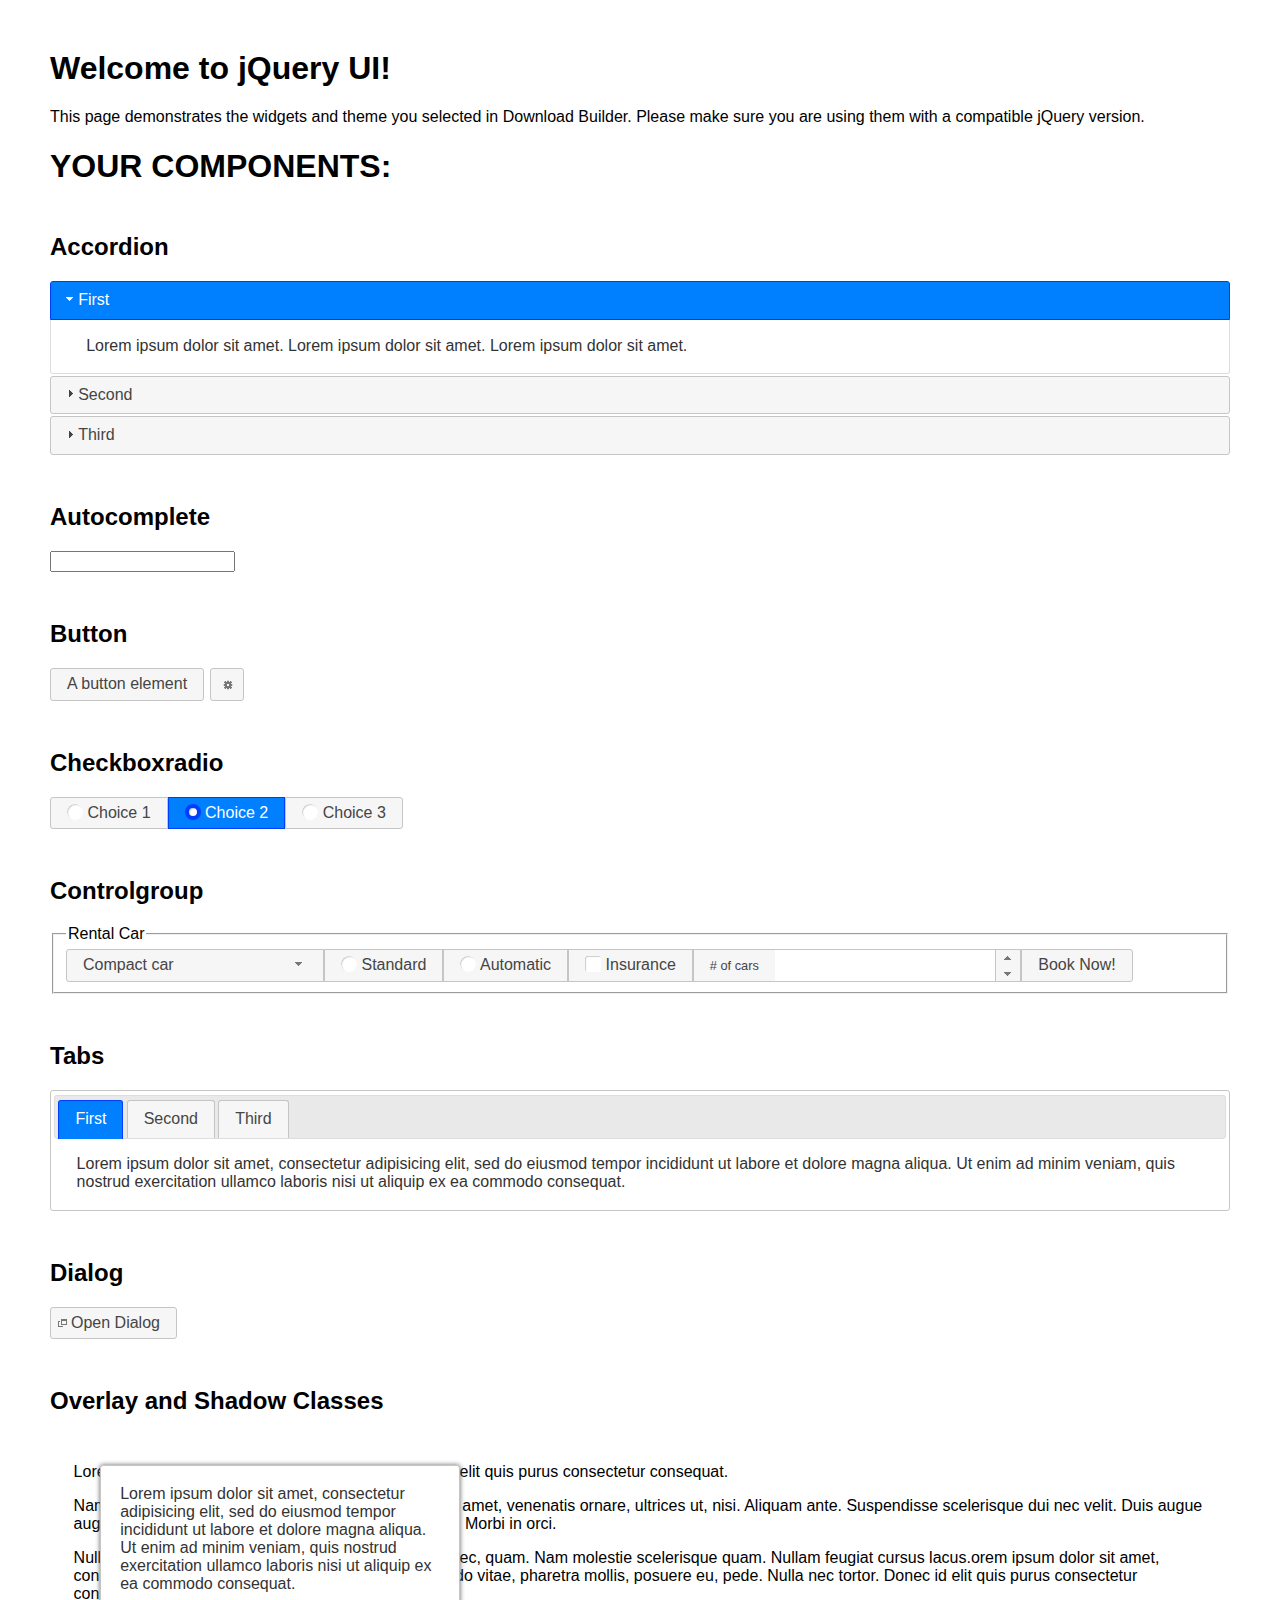
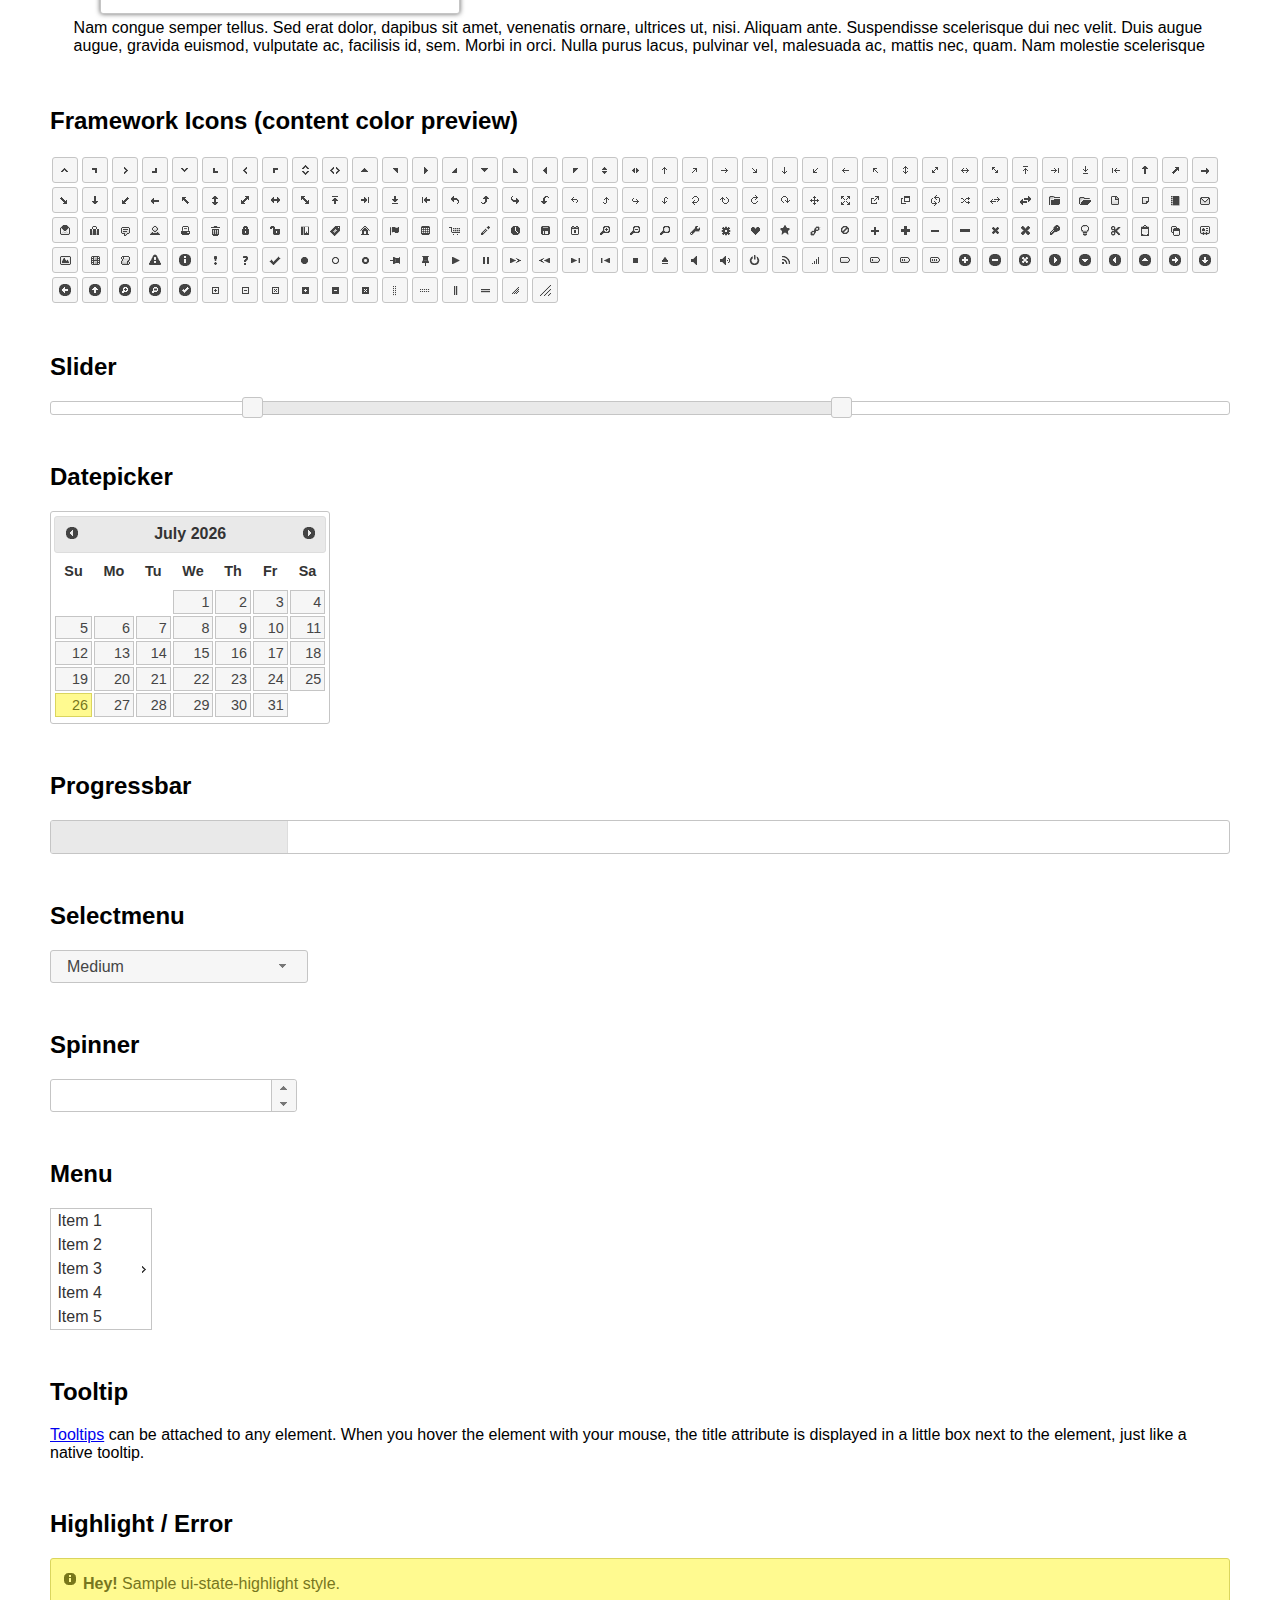
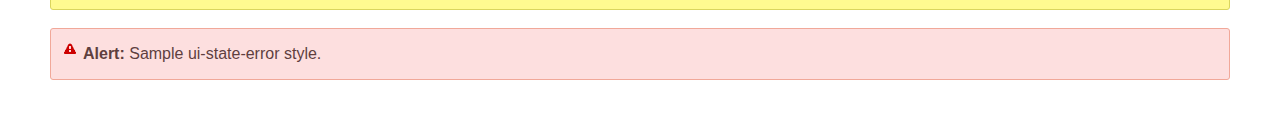
<file: application/static/js/jquery-ui/index.html>
<!doctype html>
<html lang="us">
<head>
	<meta charset="utf-8">
	<title>jQuery UI Example Page</title>
	<link href="jquery-ui.css" rel="stylesheet">
	<style>
	body{
		font-family: "Trebuchet MS", sans-serif;
		margin: 50px;
	}
	.demoHeaders {
		margin-top: 2em;
	}
	#dialog-link {
		padding: .4em 1em .4em 20px;
		text-decoration: none;
		position: relative;
	}
	#dialog-link span.ui-icon {
		margin: 0 5px 0 0;
		position: absolute;
		left: .2em;
		top: 50%;
		margin-top: -8px;
	}
	#icons {
		margin: 0;
		padding: 0;
	}
	#icons li {
		margin: 2px;
		position: relative;
		padding: 4px 0;
		cursor: pointer;
		float: left;
		list-style: none;
	}
	#icons span.ui-icon {
		float: left;
		margin: 0 4px;
	}
	.fakewindowcontain .ui-widget-overlay {
		position: absolute;
	}
	select {
		width: 200px;
	}
	</style>
</head>
<body>

<h1>Welcome to jQuery UI!</h1>

<div class="ui-widget">
	<p>This page demonstrates the widgets and theme you selected in Download Builder. Please make sure you are using them with a compatible jQuery version.</p>
</div>

<h1>YOUR COMPONENTS:</h1>


<!-- Accordion -->
<h2 class="demoHeaders">Accordion</h2>
<div id="accordion">
	<h3>First</h3>
	<div>Lorem ipsum dolor sit amet. Lorem ipsum dolor sit amet. Lorem ipsum dolor sit amet.</div>
	<h3>Second</h3>
	<div>Phasellus mattis tincidunt nibh.</div>
	<h3>Third</h3>
	<div>Nam dui erat, auctor a, dignissim quis.</div>
</div>



<!-- Autocomplete -->
<h2 class="demoHeaders">Autocomplete</h2>
<div>
	<input id="autocomplete" title="type &quot;a&quot;">
</div>



<!-- Button -->
<h2 class="demoHeaders">Button</h2>
<button id="button">A button element</button>
<button id="button-icon">An icon-only button</button>



<!-- Checkboxradio -->
<h2 class="demoHeaders">Checkboxradio</h2>
<form style="margin-top: 1em;">
	<div id="radioset">
		<input type="radio" id="radio1" name="radio"><label for="radio1">Choice 1</label>
		<input type="radio" id="radio2" name="radio" checked="checked"><label for="radio2">Choice 2</label>
		<input type="radio" id="radio3" name="radio"><label for="radio3">Choice 3</label>
	</div>
</form>



<!-- Controlgroup -->
<h2 class="demoHeaders">Controlgroup</h2>
<fieldset>
	<legend>Rental Car</legend>
	<div id="controlgroup">
		<select id="car-type">
			<option>Compact car</option>
			<option>Midsize car</option>
			<option>Full size car</option>
			<option>SUV</option>
			<option>Luxury</option>
			<option>Truck</option>
			<option>Van</option>
		</select>
		<label for="transmission-standard">Standard</label>
		<input type="radio" name="transmission" id="transmission-standard">
		<label for="transmission-automatic">Automatic</label>
		<input type="radio" name="transmission" id="transmission-automatic">
		<label for="insurance">Insurance</label>
		<input type="checkbox" name="insurance" id="insurance">
		<label for="horizontal-spinner" class="ui-controlgroup-label"># of cars</label>
		<input id="horizontal-spinner" class="ui-spinner-input">
		<button>Book Now!</button>
	</div>
</fieldset>



<!-- Tabs -->
<h2 class="demoHeaders">Tabs</h2>
<div id="tabs">
	<ul>
		<li><a href="#tabs-1">First</a></li>
		<li><a href="#tabs-2">Second</a></li>
		<li><a href="#tabs-3">Third</a></li>
	</ul>
	<div id="tabs-1">Lorem ipsum dolor sit amet, consectetur adipisicing elit, sed do eiusmod tempor incididunt ut labore et dolore magna aliqua. Ut enim ad minim veniam, quis nostrud exercitation ullamco laboris nisi ut aliquip ex ea commodo consequat.</div>
	<div id="tabs-2">Phasellus mattis tincidunt nibh. Cras orci urna, blandit id, pretium vel, aliquet ornare, felis. Maecenas scelerisque sem non nisl. Fusce sed lorem in enim dictum bibendum.</div>
	<div id="tabs-3">Nam dui erat, auctor a, dignissim quis, sollicitudin eu, felis. Pellentesque nisi urna, interdum eget, sagittis et, consequat vestibulum, lacus. Mauris porttitor ullamcorper augue.</div>
</div>



<h2 class="demoHeaders">Dialog</h2>
<p>
	<button id="dialog-link" class="ui-button ui-corner-all ui-widget">
		<span class="ui-icon ui-icon-newwin"></span>Open Dialog
	</button>
</p>

<h2 class="demoHeaders">Overlay and Shadow Classes</h2>
<div style="position: relative; width: 96%; height: 200px; padding:1% 2%; overflow:hidden;" class="fakewindowcontain">
	<p>Lorem ipsum dolor sit amet,  Nulla nec tortor. Donec id elit quis purus consectetur consequat. </p><p>Nam congue semper tellus. Sed erat dolor, dapibus sit amet, venenatis ornare, ultrices ut, nisi. Aliquam ante. Suspendisse scelerisque dui nec velit. Duis augue augue, gravida euismod, vulputate ac, facilisis id, sem. Morbi in orci. </p><p>Nulla purus lacus, pulvinar vel, malesuada ac, mattis nec, quam. Nam molestie scelerisque quam. Nullam feugiat cursus lacus.orem ipsum dolor sit amet, consectetur adipiscing elit. Donec libero risus, commodo vitae, pharetra mollis, posuere eu, pede. Nulla nec tortor. Donec id elit quis purus consectetur consequat. </p><p>Nam congue semper tellus. Sed erat dolor, dapibus sit amet, venenatis ornare, ultrices ut, nisi. Aliquam ante. Suspendisse scelerisque dui nec velit. Duis augue augue, gravida euismod, vulputate ac, facilisis id, sem. Morbi in orci. Nulla purus lacus, pulvinar vel, malesuada ac, mattis nec, quam. Nam molestie scelerisque quam. </p><p>Nullam feugiat cursus lacus.orem ipsum dolor sit amet, consectetur adipiscing elit. Donec libero risus, commodo vitae, pharetra mollis, posuere eu, pede. Nulla nec tortor. Donec id elit quis purus consectetur consequat. Nam congue semper tellus. Sed erat dolor, dapibus sit amet, venenatis ornare, ultrices ut, nisi. Aliquam ante. </p><p>Suspendisse scelerisque dui nec velit. Duis augue augue, gravida euismod, vulputate ac, facilisis id, sem. Morbi in orci. Nulla purus lacus, pulvinar vel, malesuada ac, mattis nec, quam. Nam molestie scelerisque quam. Nullam feugiat cursus lacus.orem ipsum dolor sit amet, consectetur adipiscing elit. Donec libero risus, commodo vitae, pharetra mollis, posuere eu, pede. Nulla nec tortor. Donec id elit quis purus consectetur consequat. Nam congue semper tellus. Sed erat dolor, dapibus sit amet, venenatis ornare, ultrices ut, nisi. </p>

	<!-- ui-dialog -->
	<div class="ui-widget-overlay ui-front"></div>
	<div style="position: absolute; width: 320px; left: 50px; top: 30px; padding: 1.2em" class="ui-widget ui-front ui-widget-content ui-corner-all ui-widget-shadow">
		Lorem ipsum dolor sit amet, consectetur adipisicing elit, sed do eiusmod tempor incididunt ut labore et dolore magna aliqua. Ut enim ad minim veniam, quis nostrud exercitation ullamco laboris nisi ut aliquip ex ea commodo consequat.
	</div>

</div>

<!-- ui-dialog -->
<div id="dialog" title="Dialog Title">
	<p>Lorem ipsum dolor sit amet, consectetur adipisicing elit, sed do eiusmod tempor incididunt ut labore et dolore magna aliqua. Ut enim ad minim veniam, quis nostrud exercitation ullamco laboris nisi ut aliquip ex ea commodo consequat.</p>
</div>



<h2 class="demoHeaders">Framework Icons (content color preview)</h2>
<ul id="icons" class="ui-widget ui-helper-clearfix">
	<li class="ui-state-default ui-corner-all" title=".ui-icon-caret-1-n"><span class="ui-icon ui-icon-caret-1-n"></span></li>
	<li class="ui-state-default ui-corner-all" title=".ui-icon-caret-1-ne"><span class="ui-icon ui-icon-caret-1-ne"></span></li>
	<li class="ui-state-default ui-corner-all" title=".ui-icon-caret-1-e"><span class="ui-icon ui-icon-caret-1-e"></span></li>
	<li class="ui-state-default ui-corner-all" title=".ui-icon-caret-1-se"><span class="ui-icon ui-icon-caret-1-se"></span></li>
	<li class="ui-state-default ui-corner-all" title=".ui-icon-caret-1-s"><span class="ui-icon ui-icon-caret-1-s"></span></li>
	<li class="ui-state-default ui-corner-all" title=".ui-icon-caret-1-sw"><span class="ui-icon ui-icon-caret-1-sw"></span></li>
	<li class="ui-state-default ui-corner-all" title=".ui-icon-caret-1-w"><span class="ui-icon ui-icon-caret-1-w"></span></li>
	<li class="ui-state-default ui-corner-all" title=".ui-icon-caret-1-nw"><span class="ui-icon ui-icon-caret-1-nw"></span></li>
	<li class="ui-state-default ui-corner-all" title=".ui-icon-caret-2-n-s"><span class="ui-icon ui-icon-caret-2-n-s"></span></li>
	<li class="ui-state-default ui-corner-all" title=".ui-icon-caret-2-e-w"><span class="ui-icon ui-icon-caret-2-e-w"></span></li>
	<li class="ui-state-default ui-corner-all" title=".ui-icon-triangle-1-n"><span class="ui-icon ui-icon-triangle-1-n"></span></li>
	<li class="ui-state-default ui-corner-all" title=".ui-icon-triangle-1-ne"><span class="ui-icon ui-icon-triangle-1-ne"></span></li>
	<li class="ui-state-default ui-corner-all" title=".ui-icon-triangle-1-e"><span class="ui-icon ui-icon-triangle-1-e"></span></li>
	<li class="ui-state-default ui-corner-all" title=".ui-icon-triangle-1-se"><span class="ui-icon ui-icon-triangle-1-se"></span></li>
	<li class="ui-state-default ui-corner-all" title=".ui-icon-triangle-1-s"><span class="ui-icon ui-icon-triangle-1-s"></span></li>
	<li class="ui-state-default ui-corner-all" title=".ui-icon-triangle-1-sw"><span class="ui-icon ui-icon-triangle-1-sw"></span></li>
	<li class="ui-state-default ui-corner-all" title=".ui-icon-triangle-1-w"><span class="ui-icon ui-icon-triangle-1-w"></span></li>
	<li class="ui-state-default ui-corner-all" title=".ui-icon-triangle-1-nw"><span class="ui-icon ui-icon-triangle-1-nw"></span></li>
	<li class="ui-state-default ui-corner-all" title=".ui-icon-triangle-2-n-s"><span class="ui-icon ui-icon-triangle-2-n-s"></span></li>
	<li class="ui-state-default ui-corner-all" title=".ui-icon-triangle-2-e-w"><span class="ui-icon ui-icon-triangle-2-e-w"></span></li>
	<li class="ui-state-default ui-corner-all" title=".ui-icon-arrow-1-n"><span class="ui-icon ui-icon-arrow-1-n"></span></li>
	<li class="ui-state-default ui-corner-all" title=".ui-icon-arrow-1-ne"><span class="ui-icon ui-icon-arrow-1-ne"></span></li>
	<li class="ui-state-default ui-corner-all" title=".ui-icon-arrow-1-e"><span class="ui-icon ui-icon-arrow-1-e"></span></li>
	<li class="ui-state-default ui-corner-all" title=".ui-icon-arrow-1-se"><span class="ui-icon ui-icon-arrow-1-se"></span></li>
	<li class="ui-state-default ui-corner-all" title=".ui-icon-arrow-1-s"><span class="ui-icon ui-icon-arrow-1-s"></span></li>
	<li class="ui-state-default ui-corner-all" title=".ui-icon-arrow-1-sw"><span class="ui-icon ui-icon-arrow-1-sw"></span></li>
	<li class="ui-state-default ui-corner-all" title=".ui-icon-arrow-1-w"><span class="ui-icon ui-icon-arrow-1-w"></span></li>
	<li class="ui-state-default ui-corner-all" title=".ui-icon-arrow-1-nw"><span class="ui-icon ui-icon-arrow-1-nw"></span></li>
	<li class="ui-state-default ui-corner-all" title=".ui-icon-arrow-2-n-s"><span class="ui-icon ui-icon-arrow-2-n-s"></span></li>
	<li class="ui-state-default ui-corner-all" title=".ui-icon-arrow-2-ne-sw"><span class="ui-icon ui-icon-arrow-2-ne-sw"></span></li>
	<li class="ui-state-default ui-corner-all" title=".ui-icon-arrow-2-e-w"><span class="ui-icon ui-icon-arrow-2-e-w"></span></li>
	<li class="ui-state-default ui-corner-all" title=".ui-icon-arrow-2-se-nw"><span class="ui-icon ui-icon-arrow-2-se-nw"></span></li>
	<li class="ui-state-default ui-corner-all" title=".ui-icon-arrowstop-1-n"><span class="ui-icon ui-icon-arrowstop-1-n"></span></li>
	<li class="ui-state-default ui-corner-all" title=".ui-icon-arrowstop-1-e"><span class="ui-icon ui-icon-arrowstop-1-e"></span></li>
	<li class="ui-state-default ui-corner-all" title=".ui-icon-arrowstop-1-s"><span class="ui-icon ui-icon-arrowstop-1-s"></span></li>
	<li class="ui-state-default ui-corner-all" title=".ui-icon-arrowstop-1-w"><span class="ui-icon ui-icon-arrowstop-1-w"></span></li>
	<li class="ui-state-default ui-corner-all" title=".ui-icon-arrowthick-1-n"><span class="ui-icon ui-icon-arrowthick-1-n"></span></li>
	<li class="ui-state-default ui-corner-all" title=".ui-icon-arrowthick-1-ne"><span class="ui-icon ui-icon-arrowthick-1-ne"></span></li>
	<li class="ui-state-default ui-corner-all" title=".ui-icon-arrowthick-1-e"><span class="ui-icon ui-icon-arrowthick-1-e"></span></li>
	<li class="ui-state-default ui-corner-all" title=".ui-icon-arrowthick-1-se"><span class="ui-icon ui-icon-arrowthick-1-se"></span></li>
	<li class="ui-state-default ui-corner-all" title=".ui-icon-arrowthick-1-s"><span class="ui-icon ui-icon-arrowthick-1-s"></span></li>
	<li class="ui-state-default ui-corner-all" title=".ui-icon-arrowthick-1-sw"><span class="ui-icon ui-icon-arrowthick-1-sw"></span></li>
	<li class="ui-state-default ui-corner-all" title=".ui-icon-arrowthick-1-w"><span class="ui-icon ui-icon-arrowthick-1-w"></span></li>
	<li class="ui-state-default ui-corner-all" title=".ui-icon-arrowthick-1-nw"><span class="ui-icon ui-icon-arrowthick-1-nw"></span></li>
	<li class="ui-state-default ui-corner-all" title=".ui-icon-arrowthick-2-n-s"><span class="ui-icon ui-icon-arrowthick-2-n-s"></span></li>
	<li class="ui-state-default ui-corner-all" title=".ui-icon-arrowthick-2-ne-sw"><span class="ui-icon ui-icon-arrowthick-2-ne-sw"></span></li>
	<li class="ui-state-default ui-corner-all" title=".ui-icon-arrowthick-2-e-w"><span class="ui-icon ui-icon-arrowthick-2-e-w"></span></li>
	<li class="ui-state-default ui-corner-all" title=".ui-icon-arrowthick-2-se-nw"><span class="ui-icon ui-icon-arrowthick-2-se-nw"></span></li>
	<li class="ui-state-default ui-corner-all" title=".ui-icon-arrowthickstop-1-n"><span class="ui-icon ui-icon-arrowthickstop-1-n"></span></li>
	<li class="ui-state-default ui-corner-all" title=".ui-icon-arrowthickstop-1-e"><span class="ui-icon ui-icon-arrowthickstop-1-e"></span></li>
	<li class="ui-state-default ui-corner-all" title=".ui-icon-arrowthickstop-1-s"><span class="ui-icon ui-icon-arrowthickstop-1-s"></span></li>
	<li class="ui-state-default ui-corner-all" title=".ui-icon-arrowthickstop-1-w"><span class="ui-icon ui-icon-arrowthickstop-1-w"></span></li>
	<li class="ui-state-default ui-corner-all" title=".ui-icon-arrowreturnthick-1-w"><span class="ui-icon ui-icon-arrowreturnthick-1-w"></span></li>
	<li class="ui-state-default ui-corner-all" title=".ui-icon-arrowreturnthick-1-n"><span class="ui-icon ui-icon-arrowreturnthick-1-n"></span></li>
	<li class="ui-state-default ui-corner-all" title=".ui-icon-arrowreturnthick-1-e"><span class="ui-icon ui-icon-arrowreturnthick-1-e"></span></li>
	<li class="ui-state-default ui-corner-all" title=".ui-icon-arrowreturnthick-1-s"><span class="ui-icon ui-icon-arrowreturnthick-1-s"></span></li>
	<li class="ui-state-default ui-corner-all" title=".ui-icon-arrowreturn-1-w"><span class="ui-icon ui-icon-arrowreturn-1-w"></span></li>
	<li class="ui-state-default ui-corner-all" title=".ui-icon-arrowreturn-1-n"><span class="ui-icon ui-icon-arrowreturn-1-n"></span></li>
	<li class="ui-state-default ui-corner-all" title=".ui-icon-arrowreturn-1-e"><span class="ui-icon ui-icon-arrowreturn-1-e"></span></li>
	<li class="ui-state-default ui-corner-all" title=".ui-icon-arrowreturn-1-s"><span class="ui-icon ui-icon-arrowreturn-1-s"></span></li>
	<li class="ui-state-default ui-corner-all" title=".ui-icon-arrowrefresh-1-w"><span class="ui-icon ui-icon-arrowrefresh-1-w"></span></li>
	<li class="ui-state-default ui-corner-all" title=".ui-icon-arrowrefresh-1-n"><span class="ui-icon ui-icon-arrowrefresh-1-n"></span></li>
	<li class="ui-state-default ui-corner-all" title=".ui-icon-arrowrefresh-1-e"><span class="ui-icon ui-icon-arrowrefresh-1-e"></span></li>
	<li class="ui-state-default ui-corner-all" title=".ui-icon-arrowrefresh-1-s"><span class="ui-icon ui-icon-arrowrefresh-1-s"></span></li>
	<li class="ui-state-default ui-corner-all" title=".ui-icon-arrow-4"><span class="ui-icon ui-icon-arrow-4"></span></li>
	<li class="ui-state-default ui-corner-all" title=".ui-icon-arrow-4-diag"><span class="ui-icon ui-icon-arrow-4-diag"></span></li>
	<li class="ui-state-default ui-corner-all" title=".ui-icon-extlink"><span class="ui-icon ui-icon-extlink"></span></li>
	<li class="ui-state-default ui-corner-all" title=".ui-icon-newwin"><span class="ui-icon ui-icon-newwin"></span></li>
	<li class="ui-state-default ui-corner-all" title=".ui-icon-refresh"><span class="ui-icon ui-icon-refresh"></span></li>
	<li class="ui-state-default ui-corner-all" title=".ui-icon-shuffle"><span class="ui-icon ui-icon-shuffle"></span></li>
	<li class="ui-state-default ui-corner-all" title=".ui-icon-transfer-e-w"><span class="ui-icon ui-icon-transfer-e-w"></span></li>
	<li class="ui-state-default ui-corner-all" title=".ui-icon-transferthick-e-w"><span class="ui-icon ui-icon-transferthick-e-w"></span></li>
	<li class="ui-state-default ui-corner-all" title=".ui-icon-folder-collapsed"><span class="ui-icon ui-icon-folder-collapsed"></span></li>
	<li class="ui-state-default ui-corner-all" title=".ui-icon-folder-open"><span class="ui-icon ui-icon-folder-open"></span></li>
	<li class="ui-state-default ui-corner-all" title=".ui-icon-document"><span class="ui-icon ui-icon-document"></span></li>
	<li class="ui-state-default ui-corner-all" title=".ui-icon-document-b"><span class="ui-icon ui-icon-document-b"></span></li>
	<li class="ui-state-default ui-corner-all" title=".ui-icon-note"><span class="ui-icon ui-icon-note"></span></li>
	<li class="ui-state-default ui-corner-all" title=".ui-icon-mail-closed"><span class="ui-icon ui-icon-mail-closed"></span></li>
	<li class="ui-state-default ui-corner-all" title=".ui-icon-mail-open"><span class="ui-icon ui-icon-mail-open"></span></li>
	<li class="ui-state-default ui-corner-all" title=".ui-icon-suitcase"><span class="ui-icon ui-icon-suitcase"></span></li>
	<li class="ui-state-default ui-corner-all" title=".ui-icon-comment"><span class="ui-icon ui-icon-comment"></span></li>
	<li class="ui-state-default ui-corner-all" title=".ui-icon-person"><span class="ui-icon ui-icon-person"></span></li>
	<li class="ui-state-default ui-corner-all" title=".ui-icon-print"><span class="ui-icon ui-icon-print"></span></li>
	<li class="ui-state-default ui-corner-all" title=".ui-icon-trash"><span class="ui-icon ui-icon-trash"></span></li>
	<li class="ui-state-default ui-corner-all" title=".ui-icon-locked"><span class="ui-icon ui-icon-locked"></span></li>
	<li class="ui-state-default ui-corner-all" title=".ui-icon-unlocked"><span class="ui-icon ui-icon-unlocked"></span></li>
	<li class="ui-state-default ui-corner-all" title=".ui-icon-bookmark"><span class="ui-icon ui-icon-bookmark"></span></li>
	<li class="ui-state-default ui-corner-all" title=".ui-icon-tag"><span class="ui-icon ui-icon-tag"></span></li>
	<li class="ui-state-default ui-corner-all" title=".ui-icon-home"><span class="ui-icon ui-icon-home"></span></li>
	<li class="ui-state-default ui-corner-all" title=".ui-icon-flag"><span class="ui-icon ui-icon-flag"></span></li>
	<li class="ui-state-default ui-corner-all" title=".ui-icon-calculator"><span class="ui-icon ui-icon-calculator"></span></li>
	<li class="ui-state-default ui-corner-all" title=".ui-icon-cart"><span class="ui-icon ui-icon-cart"></span></li>
	<li class="ui-state-default ui-corner-all" title=".ui-icon-pencil"><span class="ui-icon ui-icon-pencil"></span></li>
	<li class="ui-state-default ui-corner-all" title=".ui-icon-clock"><span class="ui-icon ui-icon-clock"></span></li>
	<li class="ui-state-default ui-corner-all" title=".ui-icon-disk"><span class="ui-icon ui-icon-disk"></span></li>
	<li class="ui-state-default ui-corner-all" title=".ui-icon-calendar"><span class="ui-icon ui-icon-calendar"></span></li>
	<li class="ui-state-default ui-corner-all" title=".ui-icon-zoomin"><span class="ui-icon ui-icon-zoomin"></span></li>
	<li class="ui-state-default ui-corner-all" title=".ui-icon-zoomout"><span class="ui-icon ui-icon-zoomout"></span></li>
	<li class="ui-state-default ui-corner-all" title=".ui-icon-search"><span class="ui-icon ui-icon-search"></span></li>
	<li class="ui-state-default ui-corner-all" title=".ui-icon-wrench"><span class="ui-icon ui-icon-wrench"></span></li>
	<li class="ui-state-default ui-corner-all" title=".ui-icon-gear"><span class="ui-icon ui-icon-gear"></span></li>
	<li class="ui-state-default ui-corner-all" title=".ui-icon-heart"><span class="ui-icon ui-icon-heart"></span></li>
	<li class="ui-state-default ui-corner-all" title=".ui-icon-star"><span class="ui-icon ui-icon-star"></span></li>
	<li class="ui-state-default ui-corner-all" title=".ui-icon-link"><span class="ui-icon ui-icon-link"></span></li>
	<li class="ui-state-default ui-corner-all" title=".ui-icon-cancel"><span class="ui-icon ui-icon-cancel"></span></li>
	<li class="ui-state-default ui-corner-all" title=".ui-icon-plus"><span class="ui-icon ui-icon-plus"></span></li>
	<li class="ui-state-default ui-corner-all" title=".ui-icon-plusthick"><span class="ui-icon ui-icon-plusthick"></span></li>
	<li class="ui-state-default ui-corner-all" title=".ui-icon-minus"><span class="ui-icon ui-icon-minus"></span></li>
	<li class="ui-state-default ui-corner-all" title=".ui-icon-minusthick"><span class="ui-icon ui-icon-minusthick"></span></li>
	<li class="ui-state-default ui-corner-all" title=".ui-icon-close"><span class="ui-icon ui-icon-close"></span></li>
	<li class="ui-state-default ui-corner-all" title=".ui-icon-closethick"><span class="ui-icon ui-icon-closethick"></span></li>
	<li class="ui-state-default ui-corner-all" title=".ui-icon-key"><span class="ui-icon ui-icon-key"></span></li>
	<li class="ui-state-default ui-corner-all" title=".ui-icon-lightbulb"><span class="ui-icon ui-icon-lightbulb"></span></li>
	<li class="ui-state-default ui-corner-all" title=".ui-icon-scissors"><span class="ui-icon ui-icon-scissors"></span></li>
	<li class="ui-state-default ui-corner-all" title=".ui-icon-clipboard"><span class="ui-icon ui-icon-clipboard"></span></li>
	<li class="ui-state-default ui-corner-all" title=".ui-icon-copy"><span class="ui-icon ui-icon-copy"></span></li>
	<li class="ui-state-default ui-corner-all" title=".ui-icon-contact"><span class="ui-icon ui-icon-contact"></span></li>
	<li class="ui-state-default ui-corner-all" title=".ui-icon-image"><span class="ui-icon ui-icon-image"></span></li>
	<li class="ui-state-default ui-corner-all" title=".ui-icon-video"><span class="ui-icon ui-icon-video"></span></li>
	<li class="ui-state-default ui-corner-all" title=".ui-icon-script"><span class="ui-icon ui-icon-script"></span></li>
	<li class="ui-state-default ui-corner-all" title=".ui-icon-alert"><span class="ui-icon ui-icon-alert"></span></li>
	<li class="ui-state-default ui-corner-all" title=".ui-icon-info"><span class="ui-icon ui-icon-info"></span></li>
	<li class="ui-state-default ui-corner-all" title=".ui-icon-notice"><span class="ui-icon ui-icon-notice"></span></li>
	<li class="ui-state-default ui-corner-all" title=".ui-icon-help"><span class="ui-icon ui-icon-help"></span></li>
	<li class="ui-state-default ui-corner-all" title=".ui-icon-check"><span class="ui-icon ui-icon-check"></span></li>
	<li class="ui-state-default ui-corner-all" title=".ui-icon-bullet"><span class="ui-icon ui-icon-bullet"></span></li>
	<li class="ui-state-default ui-corner-all" title=".ui-icon-radio-off"><span class="ui-icon ui-icon-radio-off"></span></li>
	<li class="ui-state-default ui-corner-all" title=".ui-icon-radio-on"><span class="ui-icon ui-icon-radio-on"></span></li>
	<li class="ui-state-default ui-corner-all" title=".ui-icon-pin-w"><span class="ui-icon ui-icon-pin-w"></span></li>
	<li class="ui-state-default ui-corner-all" title=".ui-icon-pin-s"><span class="ui-icon ui-icon-pin-s"></span></li>
	<li class="ui-state-default ui-corner-all" title=".ui-icon-play"><span class="ui-icon ui-icon-play"></span></li>
	<li class="ui-state-default ui-corner-all" title=".ui-icon-pause"><span class="ui-icon ui-icon-pause"></span></li>
	<li class="ui-state-default ui-corner-all" title=".ui-icon-seek-next"><span class="ui-icon ui-icon-seek-next"></span></li>
	<li class="ui-state-default ui-corner-all" title=".ui-icon-seek-prev"><span class="ui-icon ui-icon-seek-prev"></span></li>
	<li class="ui-state-default ui-corner-all" title=".ui-icon-seek-end"><span class="ui-icon ui-icon-seek-end"></span></li>
	<li class="ui-state-default ui-corner-all" title=".ui-icon-seek-first"><span class="ui-icon ui-icon-seek-first"></span></li>
	<li class="ui-state-default ui-corner-all" title=".ui-icon-stop"><span class="ui-icon ui-icon-stop"></span></li>
	<li class="ui-state-default ui-corner-all" title=".ui-icon-eject"><span class="ui-icon ui-icon-eject"></span></li>
	<li class="ui-state-default ui-corner-all" title=".ui-icon-volume-off"><span class="ui-icon ui-icon-volume-off"></span></li>
	<li class="ui-state-default ui-corner-all" title=".ui-icon-volume-on"><span class="ui-icon ui-icon-volume-on"></span></li>
	<li class="ui-state-default ui-corner-all" title=".ui-icon-power"><span class="ui-icon ui-icon-power"></span></li>
	<li class="ui-state-default ui-corner-all" title=".ui-icon-signal-diag"><span class="ui-icon ui-icon-signal-diag"></span></li>
	<li class="ui-state-default ui-corner-all" title=".ui-icon-signal"><span class="ui-icon ui-icon-signal"></span></li>
	<li class="ui-state-default ui-corner-all" title=".ui-icon-battery-0"><span class="ui-icon ui-icon-battery-0"></span></li>
	<li class="ui-state-default ui-corner-all" title=".ui-icon-battery-1"><span class="ui-icon ui-icon-battery-1"></span></li>
	<li class="ui-state-default ui-corner-all" title=".ui-icon-battery-2"><span class="ui-icon ui-icon-battery-2"></span></li>
	<li class="ui-state-default ui-corner-all" title=".ui-icon-battery-3"><span class="ui-icon ui-icon-battery-3"></span></li>
	<li class="ui-state-default ui-corner-all" title=".ui-icon-circle-plus"><span class="ui-icon ui-icon-circle-plus"></span></li>
	<li class="ui-state-default ui-corner-all" title=".ui-icon-circle-minus"><span class="ui-icon ui-icon-circle-minus"></span></li>
	<li class="ui-state-default ui-corner-all" title=".ui-icon-circle-close"><span class="ui-icon ui-icon-circle-close"></span></li>
	<li class="ui-state-default ui-corner-all" title=".ui-icon-circle-triangle-e"><span class="ui-icon ui-icon-circle-triangle-e"></span></li>
	<li class="ui-state-default ui-corner-all" title=".ui-icon-circle-triangle-s"><span class="ui-icon ui-icon-circle-triangle-s"></span></li>
	<li class="ui-state-default ui-corner-all" title=".ui-icon-circle-triangle-w"><span class="ui-icon ui-icon-circle-triangle-w"></span></li>
	<li class="ui-state-default ui-corner-all" title=".ui-icon-circle-triangle-n"><span class="ui-icon ui-icon-circle-triangle-n"></span></li>
	<li class="ui-state-default ui-corner-all" title=".ui-icon-circle-arrow-e"><span class="ui-icon ui-icon-circle-arrow-e"></span></li>
	<li class="ui-state-default ui-corner-all" title=".ui-icon-circle-arrow-s"><span class="ui-icon ui-icon-circle-arrow-s"></span></li>
	<li class="ui-state-default ui-corner-all" title=".ui-icon-circle-arrow-w"><span class="ui-icon ui-icon-circle-arrow-w"></span></li>
	<li class="ui-state-default ui-corner-all" title=".ui-icon-circle-arrow-n"><span class="ui-icon ui-icon-circle-arrow-n"></span></li>
	<li class="ui-state-default ui-corner-all" title=".ui-icon-circle-zoomin"><span class="ui-icon ui-icon-circle-zoomin"></span></li>
	<li class="ui-state-default ui-corner-all" title=".ui-icon-circle-zoomout"><span class="ui-icon ui-icon-circle-zoomout"></span></li>
	<li class="ui-state-default ui-corner-all" title=".ui-icon-circle-check"><span class="ui-icon ui-icon-circle-check"></span></li>
	<li class="ui-state-default ui-corner-all" title=".ui-icon-circlesmall-plus"><span class="ui-icon ui-icon-circlesmall-plus"></span></li>
	<li class="ui-state-default ui-corner-all" title=".ui-icon-circlesmall-minus"><span class="ui-icon ui-icon-circlesmall-minus"></span></li>
	<li class="ui-state-default ui-corner-all" title=".ui-icon-circlesmall-close"><span class="ui-icon ui-icon-circlesmall-close"></span></li>
	<li class="ui-state-default ui-corner-all" title=".ui-icon-squaresmall-plus"><span class="ui-icon ui-icon-squaresmall-plus"></span></li>
	<li class="ui-state-default ui-corner-all" title=".ui-icon-squaresmall-minus"><span class="ui-icon ui-icon-squaresmall-minus"></span></li>
	<li class="ui-state-default ui-corner-all" title=".ui-icon-squaresmall-close"><span class="ui-icon ui-icon-squaresmall-close"></span></li>
	<li class="ui-state-default ui-corner-all" title=".ui-icon-grip-dotted-vertical"><span class="ui-icon ui-icon-grip-dotted-vertical"></span></li>
	<li class="ui-state-default ui-corner-all" title=".ui-icon-grip-dotted-horizontal"><span class="ui-icon ui-icon-grip-dotted-horizontal"></span></li>
	<li class="ui-state-default ui-corner-all" title=".ui-icon-grip-solid-vertical"><span class="ui-icon ui-icon-grip-solid-vertical"></span></li>
	<li class="ui-state-default ui-corner-all" title=".ui-icon-grip-solid-horizontal"><span class="ui-icon ui-icon-grip-solid-horizontal"></span></li>
	<li class="ui-state-default ui-corner-all" title=".ui-icon-gripsmall-diagonal-se"><span class="ui-icon ui-icon-gripsmall-diagonal-se"></span></li>
	<li class="ui-state-default ui-corner-all" title=".ui-icon-grip-diagonal-se"><span class="ui-icon ui-icon-grip-diagonal-se"></span></li>
</ul>


<!-- Slider -->
<h2 class="demoHeaders">Slider</h2>
<div id="slider"></div>



<!-- Datepicker -->
<h2 class="demoHeaders">Datepicker</h2>
<div id="datepicker"></div>



<!-- Progressbar -->
<h2 class="demoHeaders">Progressbar</h2>
<div id="progressbar"></div>



<!-- Progressbar -->
<h2 class="demoHeaders">Selectmenu</h2>
<select id="selectmenu">
	<option>Slower</option>
	<option>Slow</option>
	<option selected="selected">Medium</option>
	<option>Fast</option>
	<option>Faster</option>
</select>



<!-- Spinner -->
<h2 class="demoHeaders">Spinner</h2>
<input id="spinner">



<!-- Menu -->
<h2 class="demoHeaders">Menu</h2>
<ul style="width:100px;" id="menu">
	<li><div>Item 1</div></li>
	<li><div>Item 2</div></li>
	<li><div>Item 3</div>
		<ul>
			<li><div>Item 3-1</div></li>
			<li><div>Item 3-2</div></li>
			<li><div>Item 3-3</div></li>
			<li><div>Item 3-4</div></li>
			<li><div>Item 3-5</div></li>
		</ul>
	</li>
	<li><div>Item 4</div></li>
	<li><div>Item 5</div></li>
</ul>



<!-- Tooltip -->
<h2 class="demoHeaders">Tooltip</h2>
<p id="tooltip">
	<a href="#" title="That&apos;s what this widget is">Tooltips</a> can be attached to any element. When you hover
the element with your mouse, the title attribute is displayed in a little box next to the element, just like a native tooltip.
</p>


<!-- Highlight / Error -->
<h2 class="demoHeaders">Highlight / Error</h2>
<div class="ui-widget">
	<div class="ui-state-highlight ui-corner-all" style="margin-top: 20px; padding: 0 .7em;">
		<p><span class="ui-icon ui-icon-info" style="float: left; margin-right: .3em;"></span>
		<strong>Hey!</strong> Sample ui-state-highlight style.</p>
	</div>
</div>
<br>
<div class="ui-widget">
	<div class="ui-state-error ui-corner-all" style="padding: 0 .7em;">
		<p><span class="ui-icon ui-icon-alert" style="float: left; margin-right: .3em;"></span>
		<strong>Alert:</strong> Sample ui-state-error style.</p>
	</div>
</div>

<script src="external/jquery/jquery.js"></script>
<script src="jquery-ui.js"></script>
<script>

$( "#accordion" ).accordion();



var availableTags = [
	"ActionScript",
	"AppleScript",
	"Asp",
	"BASIC",
	"C",
	"C++",
	"Clojure",
	"COBOL",
	"ColdFusion",
	"Erlang",
	"Fortran",
	"Groovy",
	"Haskell",
	"Java",
	"JavaScript",
	"Lisp",
	"Perl",
	"PHP",
	"Python",
	"Ruby",
	"Scala",
	"Scheme"
];
$( "#autocomplete" ).autocomplete({
	source: availableTags
});



$( "#button" ).button();
$( "#button-icon" ).button({
	icon: "ui-icon-gear",
	showLabel: false
});



$( "#radioset" ).buttonset();



$( "#controlgroup" ).controlgroup();



$( "#tabs" ).tabs();



$( "#dialog" ).dialog({
	autoOpen: false,
	width: 400,
	buttons: [
		{
			text: "Ok",
			click: function() {
				$( this ).dialog( "close" );
			}
		},
		{
			text: "Cancel",
			click: function() {
				$( this ).dialog( "close" );
			}
		}
	]
});

// Link to open the dialog
$( "#dialog-link" ).click(function( event ) {
	$( "#dialog" ).dialog( "open" );
	event.preventDefault();
});



$( "#datepicker" ).datepicker({
	inline: true
});



$( "#slider" ).slider({
	range: true,
	values: [ 17, 67 ]
});



$( "#progressbar" ).progressbar({
	value: 20
});



$( "#spinner" ).spinner();



$( "#menu" ).menu();



$( "#tooltip" ).tooltip();



$( "#selectmenu" ).selectmenu();


// Hover states on the static widgets
$( "#dialog-link, #icons li" ).hover(
	function() {
		$( this ).addClass( "ui-state-hover" );
	},
	function() {
		$( this ).removeClass( "ui-state-hover" );
	}
);
</script>
</body>
</html>
</file>
